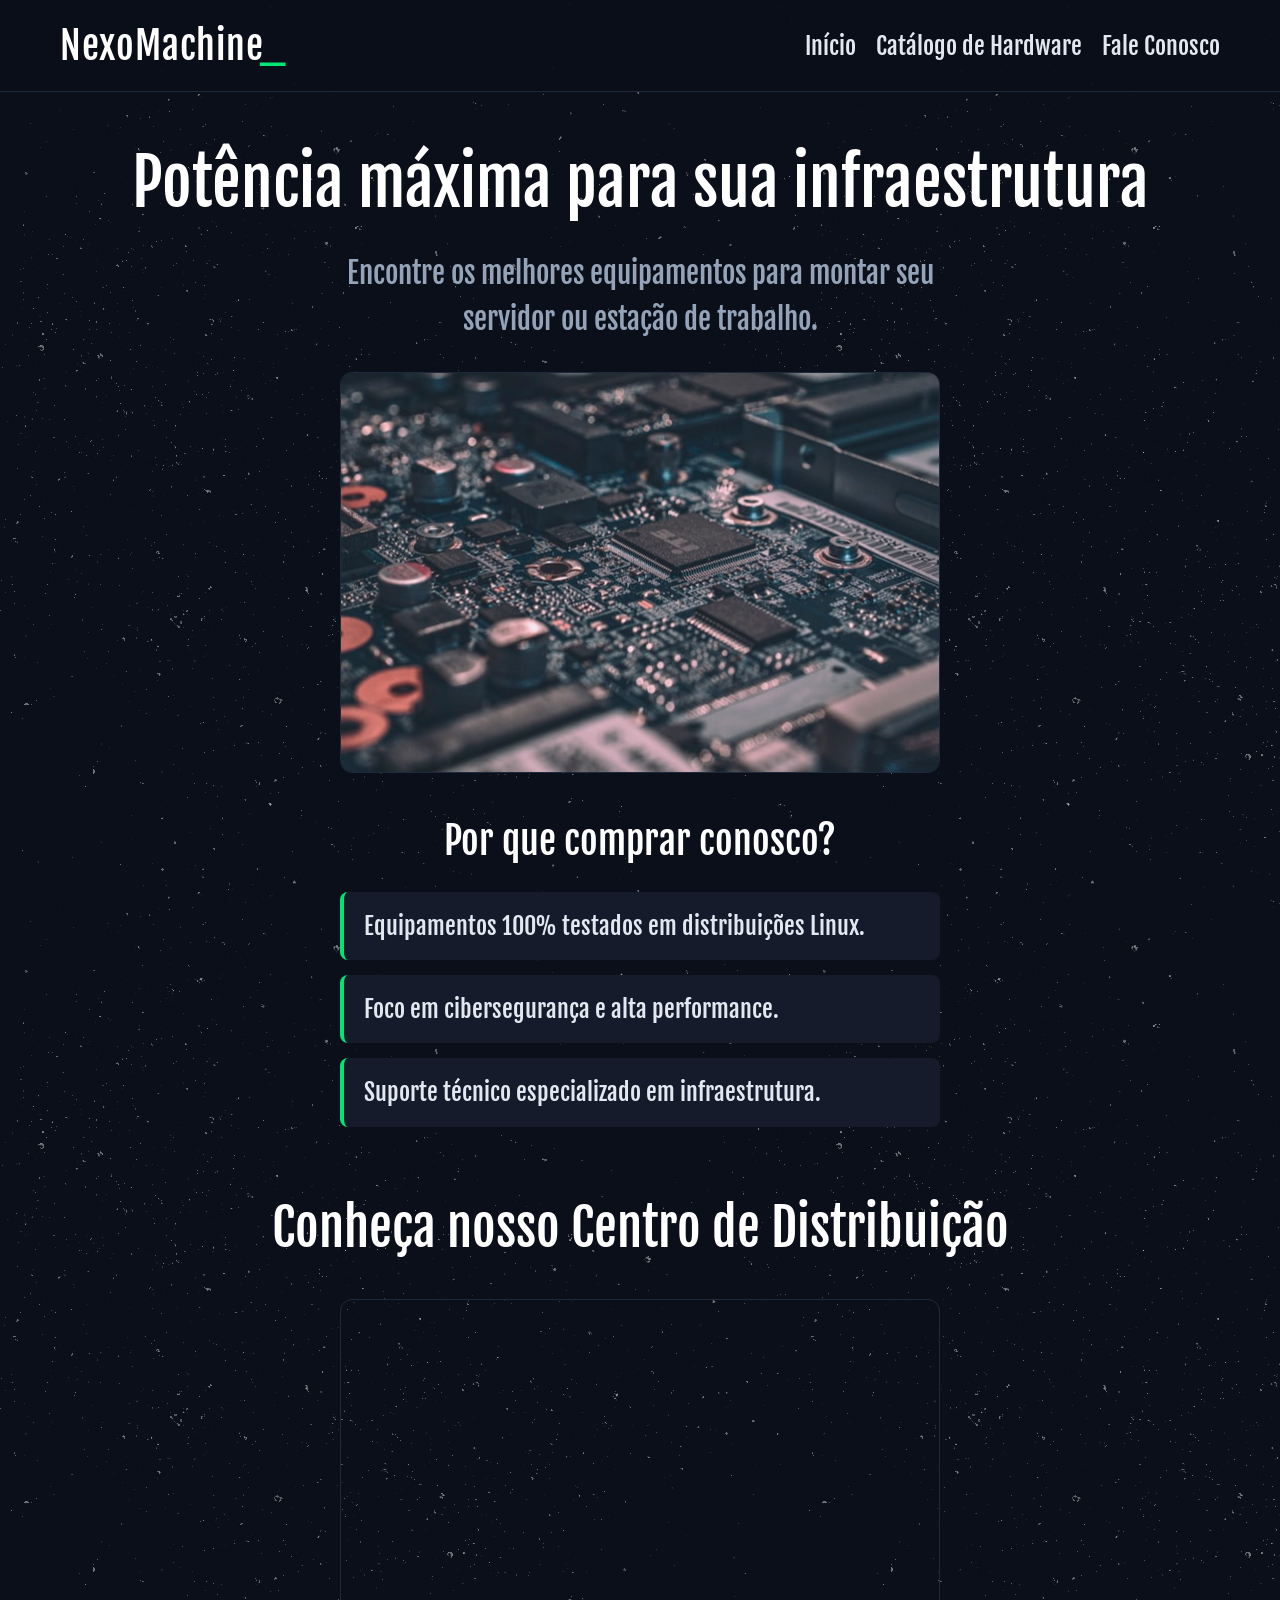
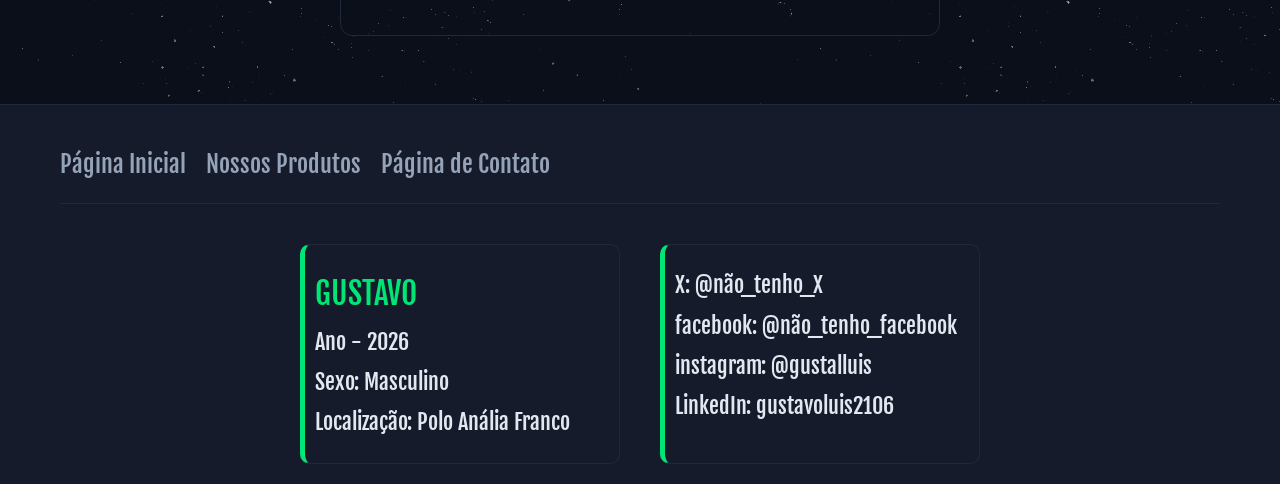
<file: index.html>
<!DOCTYPE html>
<html lang="pt-br">
<head>
  <meta charset="UTF-8">
  <meta name="viewport" content="width=device-width, initial-scale=1.0">
  <title>Início - NexoMachine</title>
  <link rel="stylesheet" href="css/reset.css">
  <link rel="stylesheet" href="https://fonts.googleapis.com/css2?family=Material+Symbols+Outlined:opsz,wght,FILL,GRAD@20..48,100..700,0..1,-50..200" />
  <link rel="stylesheet" href="css/style.css">
</head>
<body>

  <header>
    <div class="header-container">
      <div class="logo-nav">
        <a href="index.html"><h1>NexoMachine</h1></a>
        <i id="burger" class="material-symbols-outlined" onclick="clickMenu()">menu</i>
        <nav>
          <ul>
            <li><a href="index.html">Início</a></li>
            <li><a href="produtos.html">Catálogo de Hardware</a></li>
            <li><a href="contato.html">Fale Conosco</a></li>
          </ul>
        </nav>
      </div>
    </div>
  </header>

  <main class="conteudo-principal">
    
    <section class="destaque">
      <h2>Potência máxima para sua infraestrutura</h2>
      <p>Encontre os melhores equipamentos para montar seu servidor ou estação de trabalho.</p>
      
      <img src="img/placa.jpeg" alt="Placa de circuito e infraestrutura de rede" width="100%">
      
      <h3>Por que comprar conosco?</h3>
      <ul>
        <li>Equipamentos 100% testados em distribuições Linux.</li>
        <li>Foco em cibersegurança e alta performance.</li>
        <li>Suporte técnico especializado em infraestrutura.</li>
      </ul>
    </section>

    <section class="video-promocional">
      <h2>Conheça nosso Centro de Distribuição</h2>
      <iframe width="100%" height="315" src="https://www.youtube.com/embed/tgbNymZ7vqY" title="Vídeo Promocional da Estrutura" frameborder="0" allowfullscreen></iframe>
    </section>

  </main>

  <footer>
    <div class="rodape">
      <div class="site-info">
        <section class="links-rodape">
          <div>
            <nav>
              <ul>
                <li><a href="index.html">Página Inicial</a></li>
                <li><a href="produtos.html">Nossos Produtos</a></li>
                <li><a href="contato.html">Página de Contato</a></li>
              </ul>
            </nav>
          </div>
        </section>
      </div>
      
      <div class="dados-aluno-faculdade">
        <script src="js/script.js"></script>
      </div>
    </div>
  </footer>

  <script>
    function clickMenu() {
      document.querySelector('.logo-nav nav').classList.toggle('active'); 
    }
  </script>
</body>
</html>
</file>
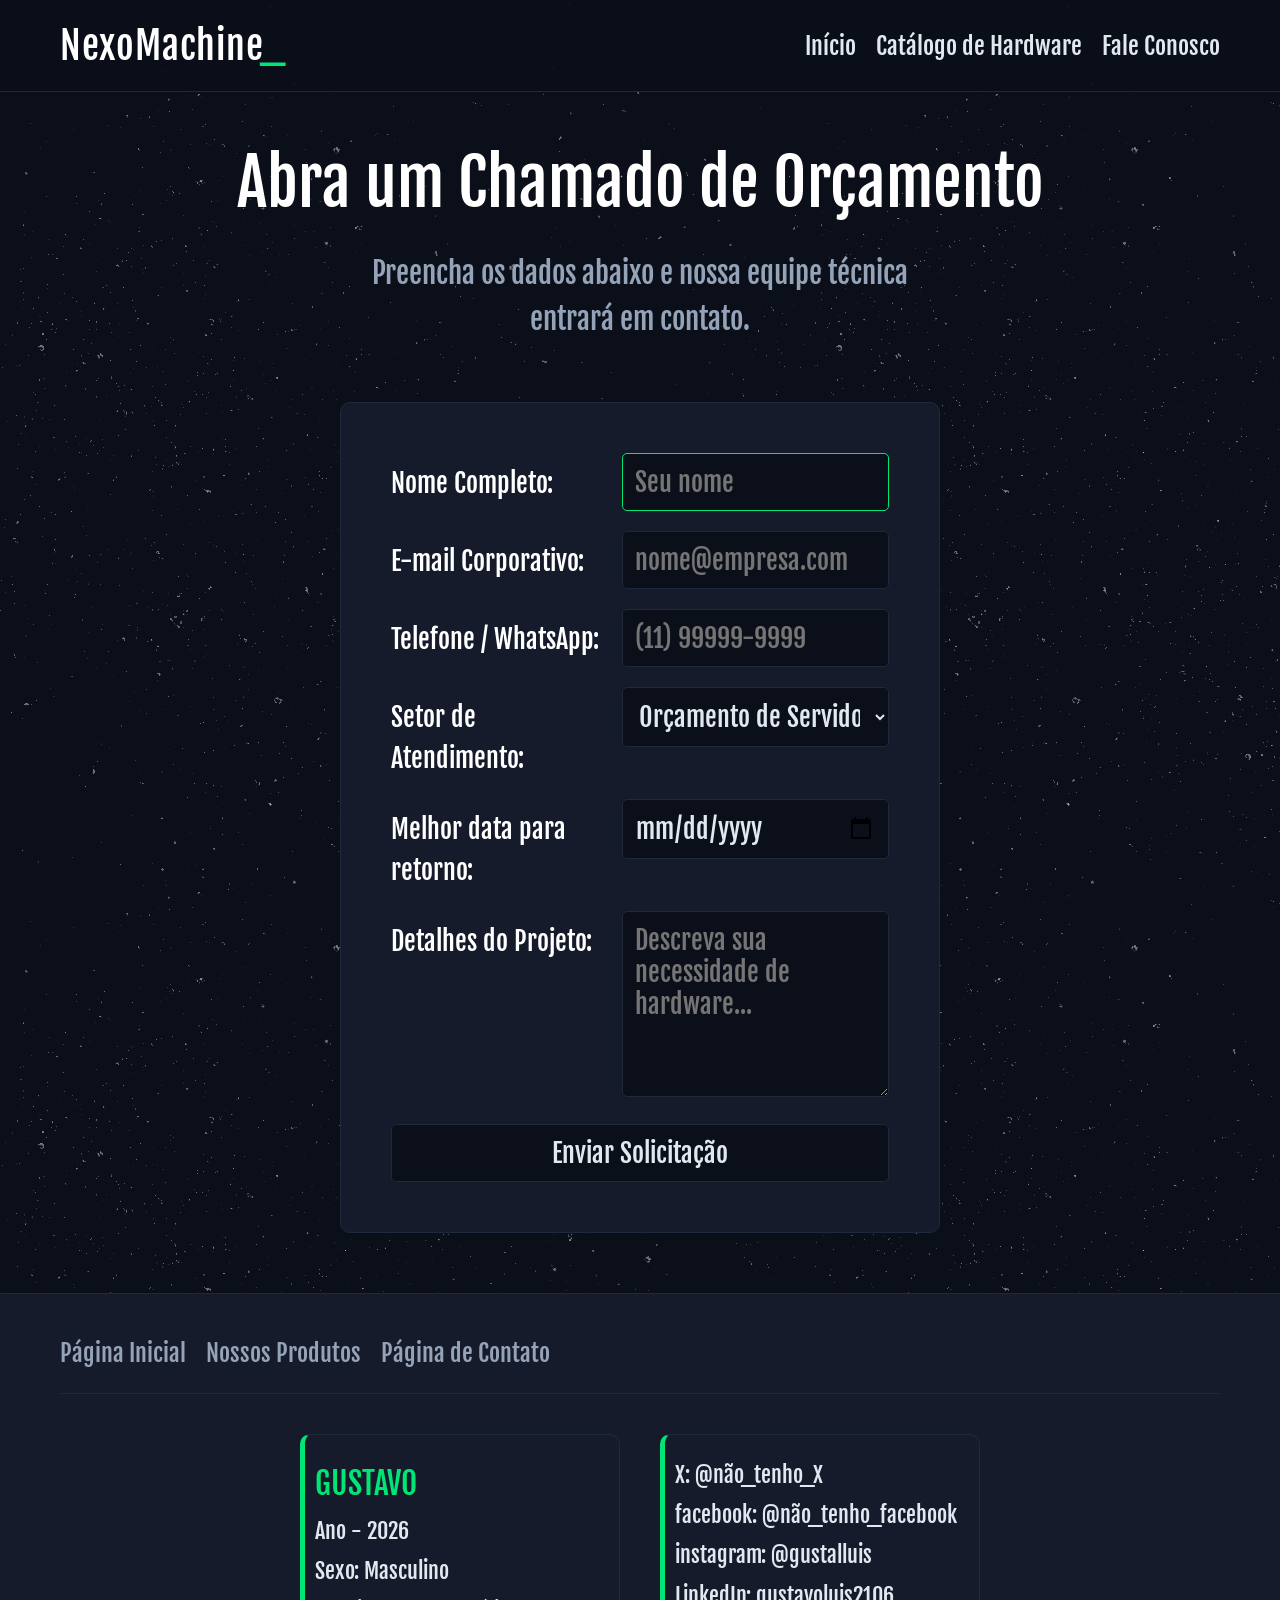
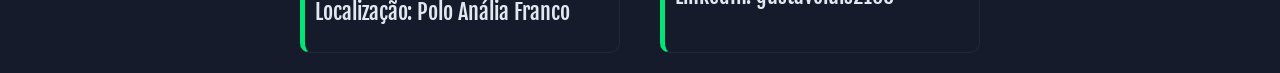
<file: contato.html>
<!DOCTYPE html>
<html lang="pt-br">
<head>
  <meta charset="UTF-8">
  <meta name="viewport" content="width=device-width, initial-scale=1.0">
  <title>Contato - NexoMachine</title>
  <link rel="stylesheet" href="css/reset.css">
  <link rel="stylesheet" href="https://fonts.googleapis.com/css2?family=Material+Symbols+Outlined:opsz,wght,FILL,GRAD@20..48,100..700,0..1,-50..200" />
  <link rel="stylesheet" href="css/style.css">
</head>
<body>

  <header>
    <div class="header-container">
      <div class="logo-nav">
        <a href="index.html"><h1>NexoMachine</h1></a>
        <i id="burger" class="material-symbols-outlined" onclick="clickMenu()">menu</i>
        <nav>
          <ul>
            <li><a href="index.html">Início</a></li>
            <li><a href="produtos.html">Catálogo de Hardware</a></li>
            <li><a href="contato.html">Fale Conosco</a></li>
          </ul>
        </nav>
      </div>
    </div>
  </header>

  <main class="conteudo-principal">
    <div class="destaque">
      <h2>Abra um Chamado de Orçamento</h2>
      <p>Preencha os dados abaixo e nossa equipe técnica entrará em contato.</p>
    </div>

    <section class="form-container">
      <form action="#" method="post">
        <table class="tabela-form">
          <tr>
            <td><label for="nome">Nome Completo:</label></td>
            <td><input type="text" id="nome" name="nome" placeholder="Seu nome" required autofocus></td>
          </tr>
          <tr>
            <td><label for="email">E-mail Corporativo:</label></td>
            <td><input type="email" id="email" name="email" placeholder="nome@empresa.com" required></td>
          </tr>
          <tr>
            <td><label for="telefone">Telefone / WhatsApp:</label></td>
            <td><input type="tel" id="telefone" name="telefone" placeholder="(11) 99999-9999"></td>
          </tr>
          <tr>
            <td><label for="assunto">Setor de Atendimento:</label></td>
            <td>
              <select id="assunto" name="assunto">
                <option value="orcamento">Orçamento de Servidores</option>
                <option value="redes">Infraestrutura de Redes</option>
                <option value="suporte">Suporte Técnico</option>
              </select>
            </td>
          </tr>
          <tr>
            <td><label for="data_retorno">Melhor data para retorno:</label></td>
            <td><input type="date" id="data_retorno" name="data_retorno" required></td>
          </tr>
          <tr>
            <td><label for="mensagem">Detalhes do Projeto:</label></td>
            <td><textarea id="mensagem" name="mensagem" rows="5" placeholder="Descreva sua necessidade de hardware..." required></textarea></td>
          </tr>
          <tr>
            <td colspan="2" class="td-botao-enviar">
              <input type="submit" value="Enviar Solicitação" class="btn-comprar">
            </td>
          </tr>
        </table>
      </form>
    </section>
  </main>

  <footer>
    <div class="rodape">
      <div class="site-info">
        <section class="links-rodape">
          <div>
            <nav>
              <ul>
                <li><a href="index.html">Página Inicial</a></li>
                <li><a href="produtos.html">Nossos Produtos</a></li>
                <li><a href="contato.html">Página de Contato</a></li>
              </ul>
            </nav>
          </div>
        </section>
      </div>
      
      <div class="dados-aluno-faculdade">
        <script src="js/script.js"></script>
      </div>
    </div>
  </footer>

  <script>
    function clickMenu() { document.querySelector('.logo-nav nav').classList.toggle('active'); }
  </script>
</body>
</html>
</file>
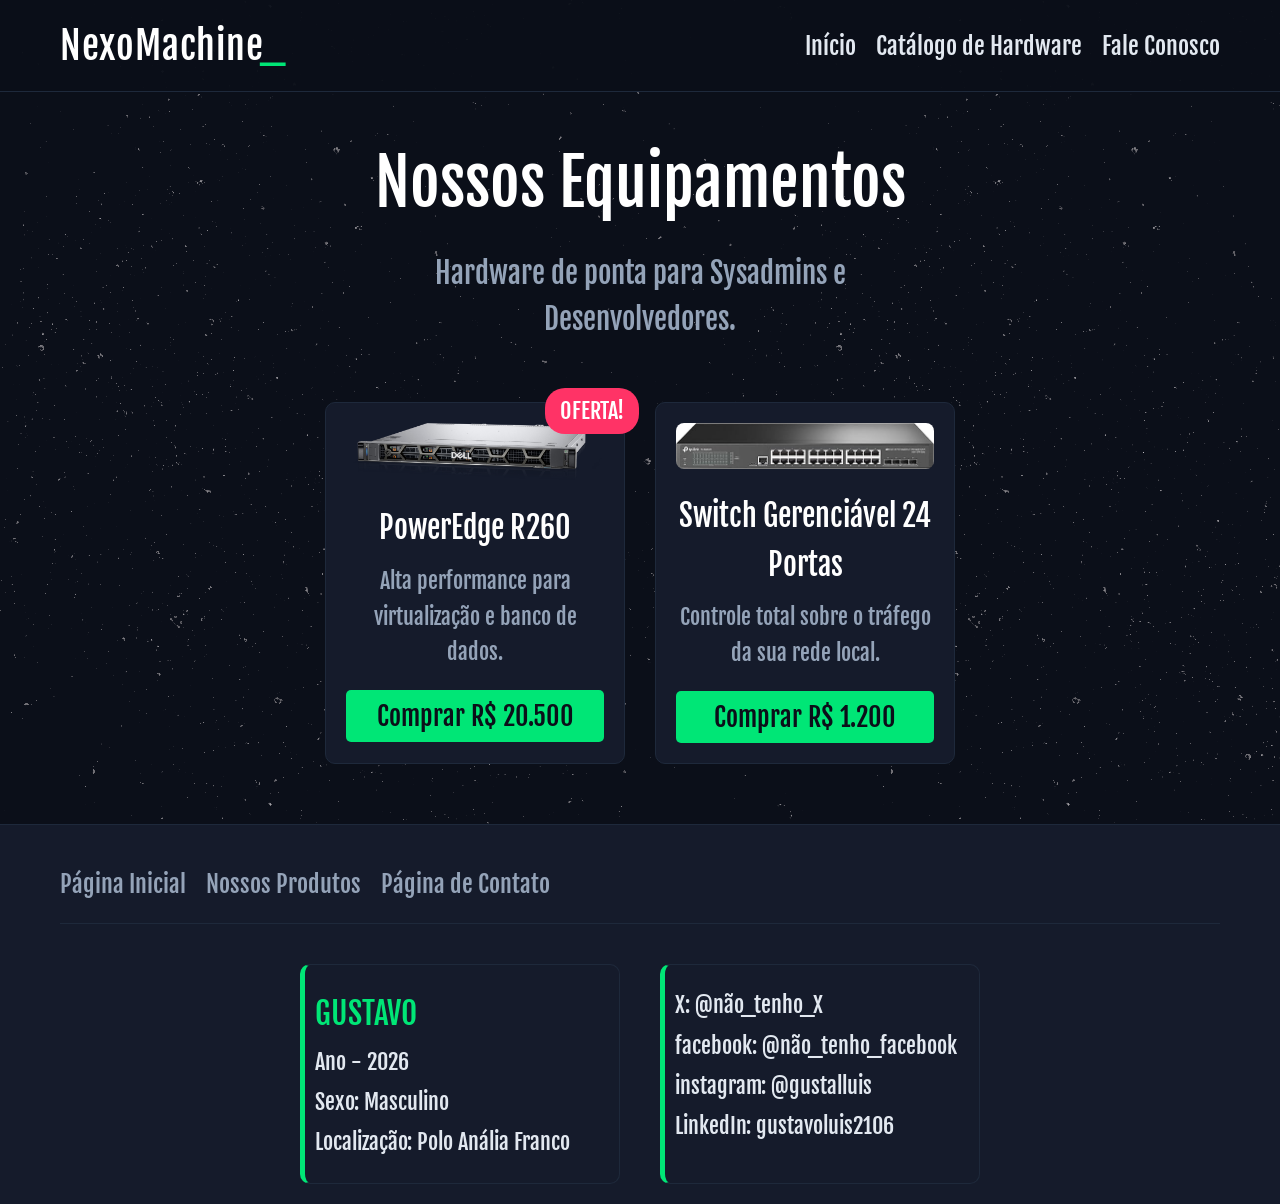
<file: produtos.html>
<!DOCTYPE html>
<html lang="pt-br">
<head>
  <meta charset="UTF-8">
  <meta name="viewport" content="width=device-width, initial-scale=1.0">
  <title>Produtos - NexoMachine</title>
  <link rel="stylesheet" href="css/reset.css">
  <link rel="stylesheet" href="https://fonts.googleapis.com/css2?family=Material+Symbols+Outlined:opsz,wght,FILL,GRAD@20..48,100..700,0..1,-50..200" />
  <link rel="stylesheet" href="css/style.css">
</head>
<body>

  <header>
    <div class="header-container">
      <div class="logo-nav">
        <a href="index.html"><h1>NexoMachine</h1></a>
        <i id="burger" class="material-symbols-outlined" onclick="clickMenu()">menu</i>
        <nav>
          <ul>
            <li><a href="index.html">Início</a></li>
            <li><a href="produtos.html">Catálogo de Hardware</a></li>
            <li><a href="contato.html">Fale Conosco</a></li>
          </ul>
        </nav>
      </div>
    </div>
  </header>

  <main class="conteudo-principal">
    <div class="destaque">
      <h2>Nossos Equipamentos</h2>
      <p>Hardware de ponta para Sysadmins e Desenvolvedores.</p>
    </div>

    <section class="grid-produtos">
      <div class="produto-box">
        <div class="selo-oferta">OFERTA!</div>
        <img src="img/servidor.jpeg" alt="Servidor" width="100%">
        <h3>PowerEdge R260</h3>
        <p>Alta performance para virtualização e banco de dados.</p>
        <button class="btn-comprar">Comprar R$ 20.500</button>
      </div>

      <div class="produto-box">
        <img src="img/switch.jpg" alt="Switch de Rede" width="100%">
        <h3>Switch Gerenciável 24 Portas</h3>
        <p>Controle total sobre o tráfego da sua rede local.</p>
        <button class="btn-comprar">Comprar R$ 1.200</button>
      </div>
    </section>
  </main>

  <footer>
    <div class="rodape">
      <div class="site-info">
        <section class="links-rodape">
          <div>
            <nav>
              <ul>
                <li><a href="index.html">Página Inicial</a></li>
                <li><a href="produtos.html">Nossos Produtos</a></li>
                <li><a href="contato.html">Página de Contato</a></li>
              </ul>
            </nav>
          </div>
        </section>
      </div>
      
      <div class="dados-aluno-faculdade">
        <script src="js/script.js"></script>
      </div>
    </div>
  </footer>
  <script>
    function clickMenu() { document.querySelector('.logo-nav nav').classList.toggle('active'); }
  </script>
</body>
</html>
</file>
<file: css/style.css>
@import url("https://fonts.googleapis.com/css2?family=Fjalla+One&display=swap");

* {
  box-sizing: border-box;
}


html {
  font-size: 62.5%;
}

body {
  font-size: 1.6em; 
  font-family: "Fjalla One", sans-serif;
  font-weight: 400;
  font-style: normal;
  background-color: #0b0f19;
  background-image: url('../img/stardust.png');
  color: #e2e8f0;
  line-height: 1.6;
  overflow-x: hidden;
}

/* ==========================================================================
   CABEÇALHO E NAVEGAÇÃO
   ========================================================================== */
header {
  background-color: rgba(11, 15, 25, 0.95);
  border-bottom: 1px solid #1e293b;
  position: sticky;
  top: 0;
  z-index: 1000;
  padding: 15px 0;
}

.header-container {
  max-width: 1200px;
  margin: 0 auto;
  padding: 0 20px;
}

.logo-nav {
  display: flex;
  justify-content: space-between;
  align-items: center;
}

.logo-nav h1 {
  font-size: 2.4em;
  color: #ffffff;
  letter-spacing: 1px;
  margin: 0;
}

.logo-nav h1::after {
  content: '_';
  color: #00e676;
  animation: blink 1s step-end infinite;
}

@keyframes blink { 50% { opacity: 0; } }

nav {
  display: flex;
  align-items: center;
}

nav ul {
  display: flex;
  gap: 20px;
  list-style: none;
  margin: 0;
  padding: 0;
}

nav ul a {
  color: #e2e8f0;
  font-size: 1.5em;
  text-decoration: none;
  transition: all 0.3s ease;
}

nav ul a:hover {
  color: #00e676;
}

#burger {
  display: none;
  font-size: 3.2em;
  cursor: pointer;
  color: #e2e8f0;
}

/* RESPONSIVO DO CABEÇALHO (480px exigido - Aula 5) */
@media (max-width: 480px) {
  #burger {
    display: block; 
  }
  nav {
    display: none; 
    flex-direction: column;
    position: absolute;
    top: 70px;
    left: 0;
    width: 100%;
    background-color: #151b2b;
    padding: 20px;
    border-bottom: 2px solid #00e676;
  }
  nav.active {
    display: flex; 
  }
  nav ul {
    flex-direction: column;
    width: 100%;
    text-align: center;
  }
}

/* ==========================================================================
   CONTEÚDO PRINCIPAL (HERO / DESTAQUE / VÍDEO)
   ========================================================================== */
.conteudo-principal {
  max-width: 1200px;
  margin: 40px auto;
  padding: 0 20px;
}

.destaque {
  text-align: center;
  margin-bottom: 60px;
}

.destaque h2 {
  font-size: 4em;
  color: #ffffff;
  margin-bottom: 15px;
}

.destaque p {
  color: #94a3b8;
  font-size: 1.8em;
  max-width: 600px;
  margin: 0 auto 30px;
}

.destaque img {
  border-radius: 12px;
  border: 1px solid #1e293b;
  margin-bottom: 30px;
  max-width: 600px;
  width: 100%;
}

.destaque h3 {
  font-size: 2.4em;
  margin-bottom: 20px;
  color: #ffffff;
}

.destaque ul {
  display: flex;
  flex-direction: column;
  gap: 15px;
  text-align: left;
  max-width: 600px;
  margin: 0 auto;
  list-style: none;
  padding: 0;
}

.destaque ul li {
  background-color: #151b2b;
  padding: 15px 20px;
  border-radius: 8px;
  border-left: 4px solid #00e676;
  font-size: 1.5em;
}

@media (max-width: 480px) {
  .destaque h2 { font-size: 3.2em; }
}

.video-promocional {
  text-align: center;
  margin-bottom: 60px;
}

.video-promocional h2 {
  font-size: 3.2em;
  color: #ffffff;
  margin-bottom: 30px;
}

.video-promocional iframe {
  border-radius: 12px;
  border: 1px solid #1e293b;
  aspect-ratio: 16 / 9; 
  height: auto;
  width: 100%;
  max-width: 600px;
}

/* ==========================================================================
   PÁGINA DE PRODUTOS (AULA 4 - POSITION)
   ========================================================================== */
.grid-produtos {
  display: flex;
  gap: 30px;
  justify-content: center;
  flex-wrap: wrap;
}

.produto-box {
  background-color: #151b2b;
  border: 1px solid #1e293b;
  border-radius: 10px;
  padding: 20px;
  width: 300px;
  text-align: center;
  position: relative; /* POSITION OBRIGATÓRIO AULA 4 */
  transition: all 0.3s ease;
}

.produto-box:hover {
  border-color: #00e676;
  transform: translateY(-5px);
}

.selo-oferta {
  position: absolute; /* POSITION OBRIGATÓRIO AULA 4 */
  top: -15px;
  right: -15px;
  background-color: #ff3366;
  color: #ffffff;
  padding: 5px 15px;
  border-radius: 20px;
  font-size: 1.4em;
}

.produto-box img {
  border-radius: 8px;
  margin-bottom: 15px;
  width: 100%;
}

.produto-box h3 {
  color: #ffffff;
  font-size: 1.9em;
  margin-bottom: 10px;
}

.produto-box p {
  color: #94a3b8;
  font-size: 1.4em;
  margin-bottom: 20px;
}

.btn-comprar {
  background-color: #00e676;
  color: #0b0f19;
  border: none;
  padding: 10px 20px;
  border-radius: 5px;
  cursor: pointer;
  width: 100%;
  transition: all 0.3s ease;
  font-family: "Fjalla One", sans-serif;
  font-size: 1.6em;
}

.btn-comprar:hover {
  background-color: #00c853;
}

/* ==========================================================================
   PÁGINA DE CONTATO (AULA 2 - TABELA NO FORMULÁRIO)
   ========================================================================== */
.form-container {
  background-color: #151b2b;
  border: 1px solid #1e293b;
  border-radius: 10px;
  padding: 40px;
  max-width: 600px;
  margin: 0 auto;
}

.tabela-form {
  width: 100%;
}

.tabela-form td {
  padding: 10px;
  vertical-align: top;
}

.tabela-form label {
  color: #ffffff;
  display: block;
  margin-top: 10px;
  font-size: 1.6em;
}

.tabela-form input,
.tabela-form select,
.tabela-form textarea {
  width: 100%;
  padding: 12px;
  background-color: #0b0f19;
  border: 1px solid #1e293b;
  color: #e2e8f0;
  border-radius: 5px;
  font-family: "Fjalla One", sans-serif;
  font-size: 1.6em;
}

.tabela-form input:focus,
.tabela-form select:focus,
.tabela-form textarea:focus {
  outline: none;
  border-color: #00e676;
}

.td-botao-enviar {
  text-align: center;
}

@media (max-width: 480px) {
  .tabela-form td {
    display: block;
    width: 100%;
    padding: 5px 0;
  }
}

/* ==========================================================================
   RODAPÉ E JS
   ========================================================================== */
footer {
  background-color: #151b2b;
  border-top: 1px solid #1e293b;
  padding: 40px 0 20px;
  margin-top: 60px;
}

.rodape {
  max-width: 1200px;
  margin: 0 auto;
  padding: 0 20px;
}

.site-info {
  text-align: center;
  margin-bottom: 20px;
}

.links-rodape h2 {
  font-size: 1.8em;
  color: #ffffff;
  margin-bottom: 15px;
}

.links-rodape ul {
  display: flex;
  justify-content: center;
  gap: 20px;
  list-style: none;
  padding: 0;
}

.links-rodape a {
  color: #94a3b8;
  font-size: 1.5em;
  text-decoration: none;
  transition: all 0.3s ease;
}

.links-rodape a:hover {
  color: #00e676;
}

.dados-aluno-faculdade {
  border-top: 1px solid #1e293b;
  padding-top: 20px;
  text-align: center;
  font-size: 1.4em;
  color: #94a3b8;
}

/* ==========================================================================
   ESTILIZAÇÃO DOS DADOS DO JAVASCRIPT
   ========================================================================== */
.footer-dados-grid {
  display: flex;
  justify-content: center;
  gap: 40px; 
  text-align: left;
  margin-top: 20px;
}

.dados-coluna {
  background-color: #151b2b; 
  border: 1px solid #1e293b;
  border-left: 5px solid #00e676; 
  border-radius: 10px;
  padding: 20px 10px;
  color: #e2e8f0;
  line-height: 1.8;
  width: 320px; 
}

.dados-coluna strong {
  color: #00e676;
  font-size: 1.4em;
  text-transform: uppercase;
}

/* Colunas uma embaixo da outra no celular */
@media (max-width: 768px) {
  .footer-dados-grid {
    flex-direction: column;
    align-items: center;
    gap: 20px;
  }
  .dados-coluna {
    width: 100%;
    max-width: 400px;
  }
}
</file>
